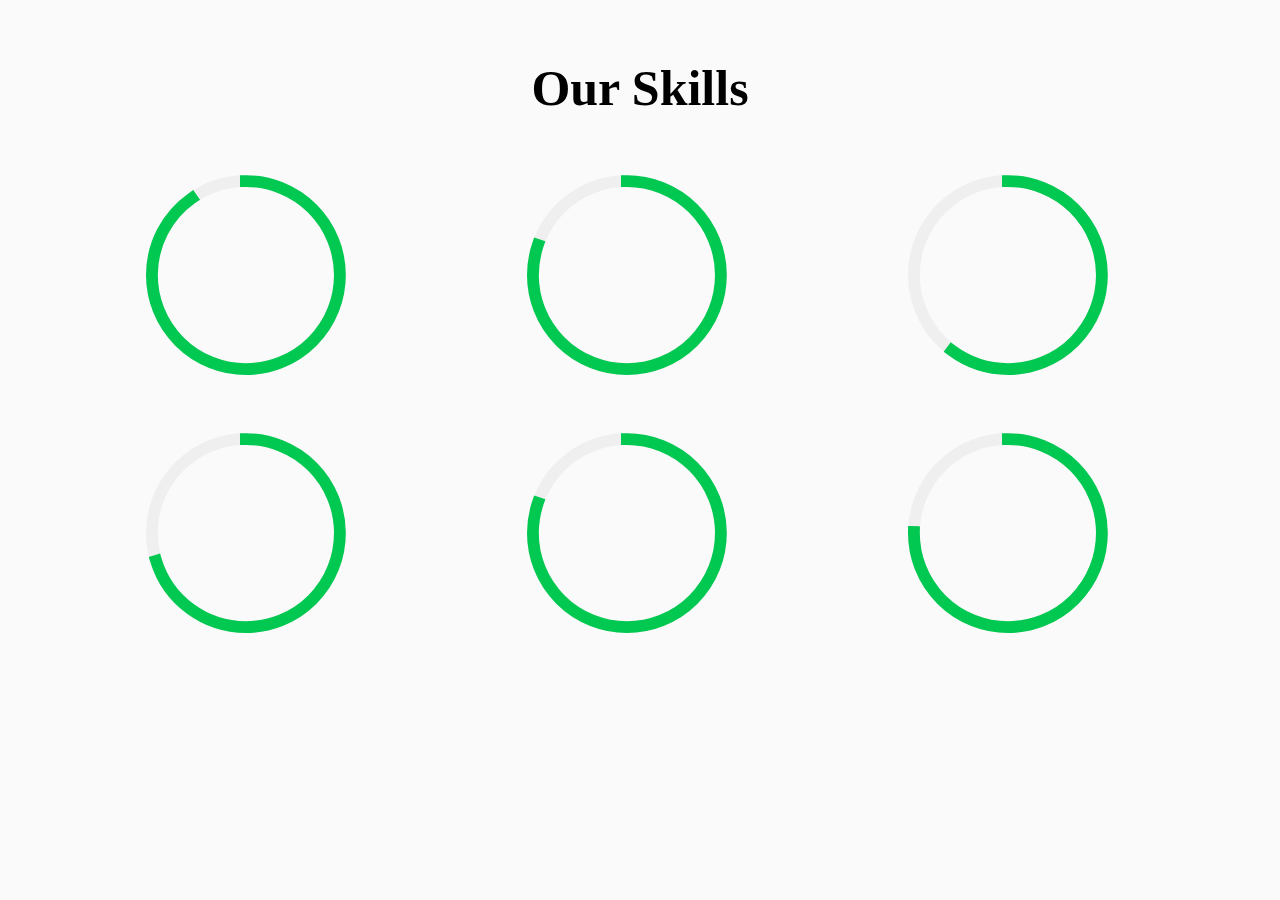
<file: Skill.html>
<!DOCTYPE html>
<html>
<head>
	<meta charset="utf-8">
	<link rel="stylesheet" type="text/css" href="Style.css">
   <link rel="stylesheet" type="text/css" href="progresscircle.css">
</head>
<body>
   <div class="wrapper">
      <h2>Our Skills</h2>
 
   <div class="skills-area">
      <div class="single-skill">
          <div class="circlechart" data-percentage="90"> HTML </div> 
      </div>
      <div class="single-skill">
          <div class="circlechart" data-percentage="80"> CSS </div> 
      </div>
      <div class="single-skill">
          <div class="circlechart" data-percentage="60"> JAVASCRIPT </div> 
      </div>
      <div class="single-skill"><br><br><br>
          <div class="circlechart" data-percentage="70"> JAVA </div> 
      </div>
      <div class="single-skill"><br><br><br>
          <div class="circlechart" data-percentage="80"> PHP </div> 
      </div>
      <div class="single-skill"><br><br><br>
          <div class="circlechart" data-percentage="75"> MYSQL </div> 
      </div>
   </div>
  

   </div>
   <script src="https://cdnjs.cloudflare.com/ajax/libs/jquery/3.3.1/jquery.min.js"></script>
   <script src="progresscircle.js"></script>
   <script type="text/javascript">
      $(function() {
         $('.circlechart').circlechart();
      });
   </script>
</body>
</html>
</file>
<file: Style.css>
body{
	background:#fafafa;
	font-family: poppins;
}
.wrapper{
	width: 1170px;
	margin: 0 auto;
}
.wrapper h2{
	text-align: center;
	font-size: 50px;
	margin: 5% 0 0;
	padding: 0;
}
.skills-area{
	margin-top: 5%;
}
.single-skill{
	width: 30%;
	margin: 0 15px;
	float: left;
	text-align: center;
}
</file>
<file: progresscircle.css>
/**
 * Inspiration for this project found at:
 * https://markus.oberlehner.net/blog/pure-css-animated-svg-circle-chart
 * 1. The `reverse` animation direction plays the animation backwards
 *    which makes it start at the stroke offset 100 which means displaying
 *    no stroke at all and animating it to the value defined in the SVG
 *    via the inline `stroke-dashoffset` attribute.
 * 2. Rotate by -90 degree to make the starting point of the
 *    stroke the top of the circle.
 * 3. Using CSS transforms on SVG elements is not supported by Internet Explorer
 *    and Edge, use the transform attribute directly on the SVG element as a
 * .  workaround.
 */

.circle-chart {
  width: 200px;
  height: 200px;
}

.circle-chart__circle {
  stroke: #00acc1;
  stroke-width: 2;
  stroke-linecap: square;
  fill: none;
  animation: circle-chart-fill 2s reverse; /* 1 */ 
  transform: rotate(-90deg); /* 2, 3 */
  transform-origin: center; /* 4 */
}

/**
 * 1. Rotate by -90 degree to make the starting point of the
 *    stroke the top of the circle.
 * 2. Scaling mirrors the circle to make the stroke move right
 *    to mark a positive chart value.
 * 3. Using CSS transforms on SVG elements is not supported by Internet Explorer
 *    and Edge, use the transform attribute directly on the SVG element as a
 * .  workaround.
 */

.circle-chart__circle--negative {
  transform: rotate(-90deg) scale(1,-1); /* 1, 2, 3 */
}

.circle-chart__background {
  stroke: #efefef;
  stroke-width: 2;
  fill: none; 
}

.circle-chart__info {
  animation: circle-chart-appear 2s forwards;
  opacity: 0;
  transform: translateY(0.3em);
}

.circle-chart__percent {
  alignment-baseline: central;
  text-anchor: middle;
  font-size: 8px;
}

.circle-chart__subline {
    alignment-baseline: central;
    text-anchor: middle;
    font-size: 3px;
}

.success-stroke {
  stroke: #00C851;
}

.warning-stroke {
  stroke: #ffbb33;
}

.danger-stroke {
  stroke: #ff4444;
}

@keyframes circle-chart-fill {
  to { stroke-dasharray: 0 100; }
}

@keyframes circle-chart-appear {
  to {
    opacity: 1;
    transform: translateY(0);
  }
}
</file>
